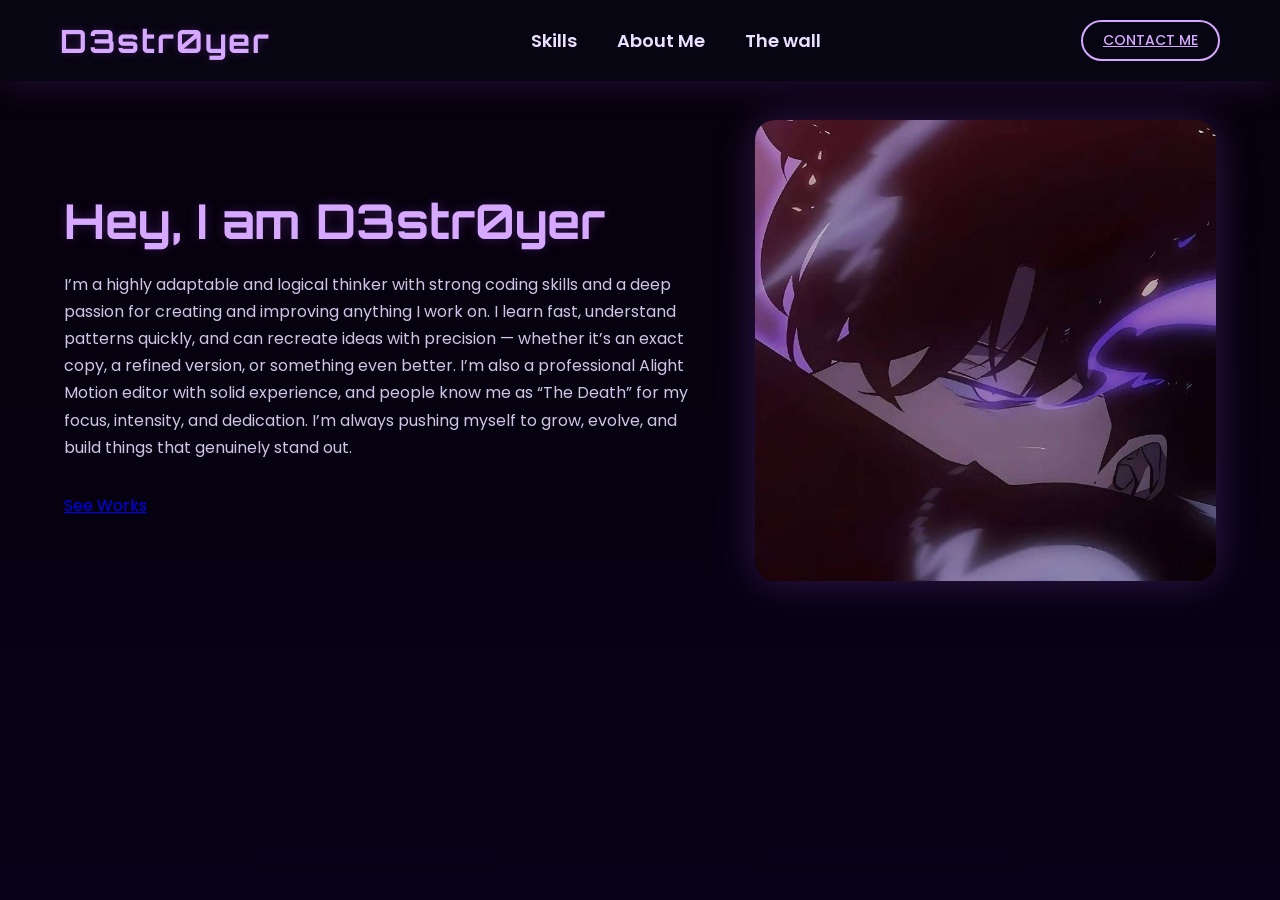
<file: index.html>
<!DOCTYPE html>
<html lang="en">
<head>
<meta charset="UTF-8">
<meta name="viewport" content="width=device-width, initial-scale=1.0">
<title>Death's Portfolio</title>

<!-- Google Fonts -->
<link href="https://fonts.googleapis.com/css2?family=Orbitron:wght@400;700&family=Poppins:wght@300;400;600&display=swap" rel="stylesheet">

<!-- Link to external CSS -->
<link rel="stylesheet" href="style.css">

</head>
<body>
<frameset rows="0,*" frameborder="0">
  <frame src="music.html" name="musicFrame" noresize scrolling="no">
  <frame src="home.html" name="mainFrame">
</frameset>

<header class="header">
  <nav>
    <div class="logo">D3str0yer</div>
    <ul>
      <li><a href="skills.html" class="nav-link">Skills</a></li>
      <li><a href="aboutme.html" class="nav-link">About Me</a></li>
	  <li><a href="thewall.html" class="nav-link">The wall</a></li>
    </ul>
    <a href="contactme.html" class="button">Contact Me</a>
  </nav>
</header>

<section class="main-content">
  <div class="details">
    <h1>Hey, I am D3str0yer</h1>
    <p>
      I’m a highly adaptable and logical thinker with strong coding skills and a deep passion for creating and improving anything I work on.
      I learn fast, understand patterns quickly, and can recreate ideas with precision — whether it’s an exact copy, a refined version, or something even better.
      I’m also a professional Alight Motion editor with solid experience, and people know me as “The Death” for my focus, intensity, and dedication.
      I’m always pushing myself to grow, evolve, and build things that genuinely stand out.
    </p>
    <a href="https://www.youtube.com/@bl4de-editz?si=UC8ZyUCjSriuTv0bQ4Wo-t6w" class="button">See Works</a>
  </div>
  <div class="image">
    <img src="death.jpg" alt="D3str0yer portrait">
  </div>
</section>

</body>
</html>
</file>
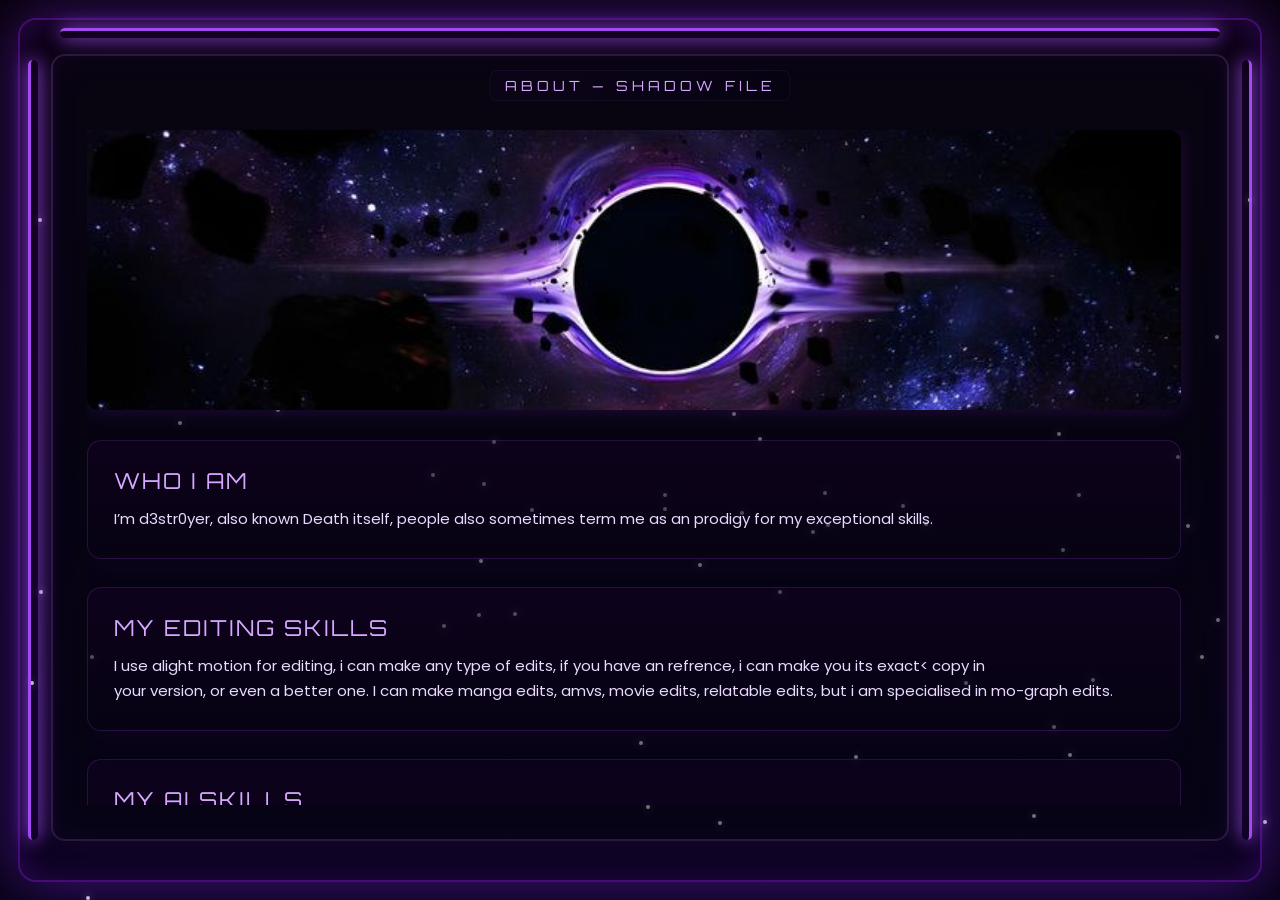
<file: aboutme.html>
<!DOCTYPE html>
<html lang="en">
<head>
<meta charset="utf-8" />
<meta name="viewport" content="width=device-width, initial-scale=1">
<title>About Me — Shadow Terminal</title>

<link href="https://fonts.googleapis.com/css2?family=Orbitron:wght@400;700&family=Poppins:wght@300;400;600&display=swap" rel="stylesheet">

<style>
:root{
  --bg-dark: #07020a;
  --panel-purple: rgba(120, 0, 160, 0.18);
  --border-purple: rgba(170,80,255,0.95);
  --accent: #d6a8ff;
  --soft-purple: rgba(180,100,255,0.16);
  --glass-border: rgba(200,120,255,0.18);
}

/* reset / box-sizing */
*{ box-sizing: border-box; }
html,body{
  margin:0;
  padding:0;
  background: linear-gradient(180deg, #06010a 0%, #070217 100%);
  font-family:'Poppins', sans-serif;
  color:#eee0ff;
  /* allow page scrolling (was overflow:hidden before) */
  min-height:100%;
  -webkit-font-smoothing:antialiased;
  -moz-osx-font-smoothing:grayscale;
  overflow:auto;
}

/* FRAME + RAILS (visual decoration) */
.tech-frame{
  position:fixed; top:18px; bottom:18px; left:18px; right:18px;
  border-radius:18px;
  border: 2px solid rgba(120,20,200,0.55);
  box-shadow:0 0 60px rgba(140,45,255,0.45), inset 0 0 40px rgba(110,20,200,0.35);
  pointer-events:none;
  z-index:5;
}

.tech-rail-top, .tech-rail-left, .tech-rail-right{
  position:absolute; pointer-events:none;
}
.tech-rail-top{
  top:8px; left:40px; right:40px; height:10px;
  border-top:3px solid var(--border-purple);
  box-shadow:0 0 18px var(--border-purple);
  border-radius:6px;
}
.tech-rail-left{
  top:40px; bottom:40px; left:8px; width:10px;
  border-left:3px solid var(--border-purple);
  box-shadow:0 0 18px var(--border-purple);
  border-radius:6px;
}
.tech-rail-right{
  top:40px; bottom:40px; right:8px; width:10px;
  border-right:3px solid var(--border-purple);
  box-shadow:0 0 18px var(--border-purple);
  border-radius:6px;
}

/* PARTICLES (background floating dots) */
.particles{
  position:fixed; inset:0; overflow:hidden; pointer-events:none; z-index:2;
}
.particle{
  position:absolute; border-radius:50%;
  background:rgba(255,255,255,0.9); width:4px; height:4px; opacity:0.9;
  filter:blur(0.3px);
  box-shadow:0 0 8px rgba(255,255,255,0.6);
}

/* MAIN LAYOUT: center the system window but allow page scrolling under/around it */
.container {
  width: calc(100% - 8vw);
  max-width: 1350px;
  margin: 6vh auto; /* spacing from top and bottom, allows page scroll */
  position: relative;
  z-index:3;
}

/* SYSTEM WINDOW (now flexible height) */
.system{
  width:100%;
  background: linear-gradient(180deg, rgba(10,6,20,0.6), rgba(5,6,18,0.45));
  border: 2px solid var(--glass-border);
  border-radius:14px;
  padding:34px;
  box-shadow:0 0 45px rgba(170,80,255,0.14), inset 0 0 30px rgba(150,50,255,0.08);
  position:relative;
  overflow:visible; /* allow internal scrolling region to handle overflow */
}

/* small header badge */
.sys-header{
  position:absolute;
  top:14px; left:50%; transform:translateX(-50%);
  font-family:'Orbitron',sans-serif;
  color:var(--accent);
  letter-spacing:4px;
  font-size:14px;
  padding:6px 14px;
  border-radius:8px;
  border:1px solid rgba(200,150,255,0.06);
  background:linear-gradient(90deg, rgba(20,6,40,0.3), rgba(8,3,24,0.35));
  z-index:6;
}

/* ABOUT CONTENT: use a max-height so it becomes scrollable inside the panel if long */
.about-content{
  margin-top:40px;
  /* allow the panel to be max 75vh tall then scroll inside it */
  max-height: 75vh;
  overflow-y:auto;
  padding-right:12px;
  padding-bottom:8px;
}

/* sections */
.section{
  background:linear-gradient(180deg, rgba(30,0,50,0.32), rgba(8,2,20,0.28));
  border:1px solid var(--soft-purple);
  border-radius:14px;
  padding:26px;
  margin-bottom:28px;
  box-shadow:0 14px 28px rgba(110,30,180,0.06);
}

.section-title{
  font-family:'Orbitron'; font-size:22px; color:var(--accent);
  margin-bottom:12px; letter-spacing:2px;
}

.section-text{
  font-size:15px; line-height:1.7;
  color:#e9dbff;
}

/* IMAGE BANNER */
.banner{
  width:100%; height:280px;
  border-radius:12px; overflow:hidden;
  background:url('piccy.jpg') center/cover;
  box-shadow:0 0 25px rgba(160,60,255,0.18);
  margin-bottom:30px;
}

/* visible custom scrollbar for the inner panel */
.about-content::-webkit-scrollbar{ width:10px; }
.about-content::-webkit-scrollbar-thumb{
  background:rgba(170,80,255,0.25);
  border-radius:10px;
  border:3px solid rgba(10,6,20,0.4);
}

/* page-level scrollbar (keeps small and subtle) */
::-webkit-scrollbar{ height:10px; width:10px; }
::-webkit-scrollbar-thumb{
  background: rgba(100,40,150,0.12);
  border-radius:10px;
  border:2px solid transparent;
}

/* responsive tweaks */
@media (max-width:980px){
  .container{ width:94%; margin:4vh auto; }
  .banner { height:180px; }
  .section { padding:18px; }
  .section-title { font-size:18px; }
}
</style>
</head>
<body>

<div class="tech-frame" aria-hidden="true">
  <div class="tech-rail-top"></div>
  <div class="tech-rail-left"></div>
  <div class="tech-rail-right"></div>
</div>

<div class="particles" id="particles" aria-hidden="true"></div>

<div class="container">
  <div class="system" role="region" aria-label="About — Shadow File">
    <div class="sys-header">ABOUT — SHADOW FILE</div>

    <div class="about-content" id="aboutContent">
      <div class="banner" aria-hidden="true"></div>

      <div class="section">
        <div class="section-title">WHO I AM</div>
        <div class="section-text">
          I’m d3str0yer, also known Death itself, people also sometimes term me as an prodigy for my exceptional skills.
        </div>
      </div>

      <div class="section">
        <div class="section-title">MY EDITING SKILLS</div>
        <div class="section-text">
		  I use alight motion for editing, i can make any type of edits, if you have an refrence, i can make you its exact<
		  copy in <br>your version, or even a better one. I can make manga edits, amvs, movie edits, relatable edits, but i am
		  specialised in mo-graph edits.
          
        </div>
      </div>

      <div class="section">
        <div class="section-title">MY AI SKILLS</div>
        <div class="section-text">
          AI is the biggest weapon in today's world, I can use it to create websites, design UIs, make models, make blueprints, get ideas.<br>
          The most important i use AI for is to design models, and get ideas, its exceptional in coding too.		  
        </div>
      </div>

      <div class="section">
        <div class="section-title">MY PHILOSOPHY</div>
        <div class="section-text">
          I believe god exists, okay he is GOD, the creator, but i always wonder, why god sent us here at the first place, has everything been <br>
		  already written?.. NO, everything is not written, rather our decisions influence our life, its just that we blame GOD for our misfotunes.
        </div>
      </div>

      <div class="section">
        <div class="section-title">THE FUTURE</div>
        <div class="section-text">
          ssssssI know i'm good at editing, and many other skills, but i always knew, i had to proceed in the field computer, specifically coding.<br>
		  Coding is one of the most important skills, it helps us automate things, design applications, design websites, and many more.
        </div>
      </div>
    </div>
  </div>
</div>

<script>
(function createParticles(){
  const wrap = document.getElementById('particles');
  const count = 60;
  for(let i=0; i<count; i++){
    const p = document.createElement('div');
    p.className='particle';
    p.style.left = Math.random()*100 + 'vw';
    p.style.top = (Math.random()*80+20) + 'vh';
    wrap.appendChild(p);

    const duration = 7000 + Math.random()*8000;
    const delay = Math.random()*2000;

    p.animate([
      { transform: 'translateY(0)', opacity: 1 },
      { transform: 'translateY(-120vh)', opacity: 0 }
    ],{
      duration: duration,
      delay: delay,
      iterations: Infinity,
      easing: 'linear'
    });
  }
})();
</script>

</body>
</html>
</file>
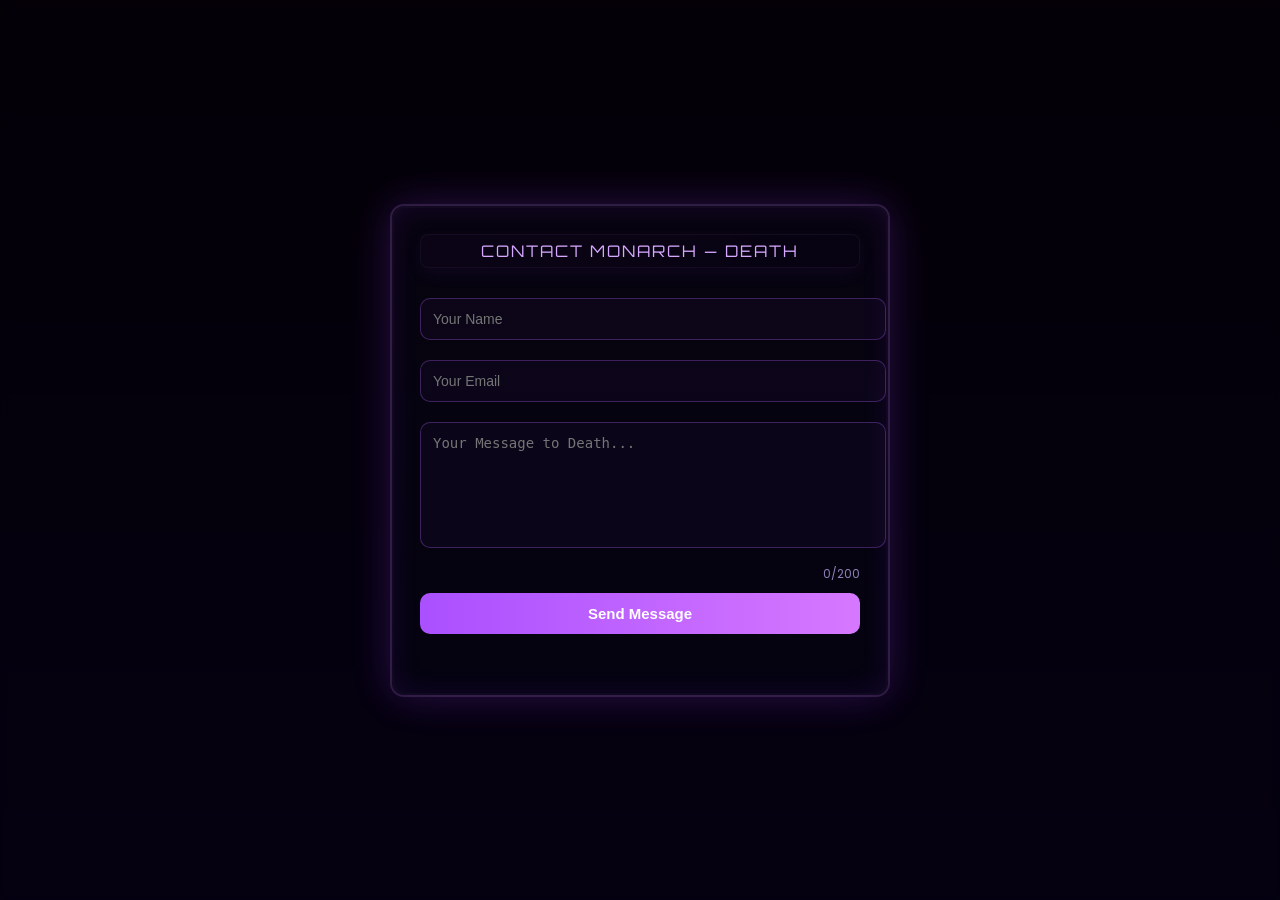
<file: contactme.html>
<!DOCTYPE html>
<html lang="en">
<head>
<meta charset="UTF-8">
<meta name="viewport" content="width=device-width, initial-scale=1.0">
<title>Contact Death</title>

<!-- Google Fonts -->
<link href="https://fonts.googleapis.com/css2?family=Orbitron:wght@400;700&family=Poppins:wght@300;400;600&display=swap" rel="stylesheet">

<style>
  :root {
    --bg-dark: #07020a;
    --panel-purple: rgba(120,0,160,0.22);
    --border-purple: rgba(170,80,255,0.95);
    --glow-purple: rgba(180,90,255,0.25);
    --accent: #d6a8ff;
    --glass-border: rgba(200,120,255,0.18);
  }

  body {
    margin:0;
    height:100vh;
    font-family: 'Poppins', sans-serif;
    background: linear-gradient(180deg, #06010a 0%, #070217 100%);
    color: #eae0ff;
    display:flex;
    justify-content:center;
    align-items:center;
    overflow:hidden;
    position:relative;
  }

  /* Overlay blur */
  body::before {
    content:"";
    position:absolute;
    inset:0;
    backdrop-filter: blur(4px);
    background: rgba(0,0,0,0.25);
    z-index:0;
  }

  .system-wrap {
    position: relative;
    z-index:1;
    width: 90%;
    max-width: 500px;
  }

  .system {
    border-radius:14px;
    background: linear-gradient(180deg, rgba(10,6,20,0.6), rgba(5,6,18,0.45));
    border: 2px solid var(--glass-border);
    box-shadow: 0 0 40px rgba(140,45,255,0.12), inset 0 0 30px rgba(80,20,140,0.08);
    padding: 28px;
    position: relative;
  }

  .system::before {
    content:''; position:absolute; inset:0; border-radius:14px;
    pointer-events:none;
    box-shadow: 0 0 45px rgba(170,80,255,0.14), inset 0 0 30px rgba(150,50,255,0.08);
    border: 2px solid rgba(180,100,255,0.06);
    mix-blend-mode: screen;
  }

  .sys-header {
    font-family:'Orbitron',sans-serif;
    color:var(--accent);
    font-size:16px;
    letter-spacing:2px;
    text-align:center;
    margin-bottom:20px;
    border:1px solid rgba(200,150,255,0.06);
    padding:6px 12px;
    border-radius:8px;
    background: linear-gradient(90deg, rgba(20,6,40,0.3), rgba(8,3,24,0.35));
    box-shadow: 0 6px 18px rgba(150,60,255,0.06);
  }

  .contact-form input,
  .contact-form textarea {
    width:100%;
    padding:12px;
    margin:10px 0;
    border-radius:10px;
    border:1px solid rgba(180,100,255,0.3);
    background: rgba(20,10,40,0.4);
    color:#fff;
    font-size:14px;
  }

  .contact-form textarea {
    resize:none;
    height:100px;
  }

  .contact-form button {
    width:100%;
    padding:12px;
    margin-top:10px;
    border-radius:10px;
    border:none;
    background: linear-gradient(90deg, #aa50ff, #d678ff);
    color:#fff;
    font-weight:bold;
    font-size:15px;
    cursor:pointer;
    transition: all 0.3s ease;
  }

  .contact-form button:hover {
    background: linear-gradient(90deg, #d678ff, #aa50ff);
  }

  .send-msg {
    margin-top:12px;
    font-size:14px;
    color: var(--accent);
    text-align:center;
    opacity:0;
    transition: opacity 0.4s ease;
  }

  .char-count {
    text-align:right;
    font-size:12px;
    color: rgba(200,180,255,0.7);
  }
</style>
</head>
<body>

<div class="system-wrap">
  <div class="system">
    <div class="sys-header">CONTACT MONARCH — DEATH</div>

    <form class="contact-form" id="contactForm" action="https://getform.io/f/aqoqnzqa" method="POST" target="_blank">	
      <input type="hidden" name="nickname" value="Death">
      <input type="text" name="name" placeholder="Your Name" required>
      <input type="email" name="email" placeholder="Your Email" required>
      <textarea name="message" placeholder="Your Message to Death..." required maxlength="200"></textarea>
      <div class="char-count" id="charCount">0/200</div>
      <button type="submit">Send Message</button>
      <div class="send-msg" id="sendMsg">Message sent successfully! 👑</div>
    </form>

  </div>
</div>

<script>
const form = document.getElementById('contactForm');
const sendMsg = document.getElementById('sendMsg');
const messageInput = form.querySelector('textarea');
const charCount = document.getElementById('charCount');

// Character counter
messageInput.addEventListener('input', () => {
    charCount.textContent = `${messageInput.value.length}/200`;
});

// 24-hour submission limit
form.addEventListener('submit', e=>{
    e.preventDefault();

    const lastSent = localStorage.getItem('lastSent');
    const now = Date.now();

    if(lastSent && now - lastSent < 24*60*60*1000){
        alert("You can only send one message every 24 hours!");
        return;
    }

    // submit form to Getform
    form.submit();

    // store timestamp
    localStorage.setItem('lastSent', now);

    // show animation
    sendMsg.style.opacity='1';
    setTimeout(()=>{
        form.reset();
        charCount.textContent = "0/200";
        sendMsg.style.opacity='0';
    }, 2000);
});
</script>

</body>
</html>
</file>
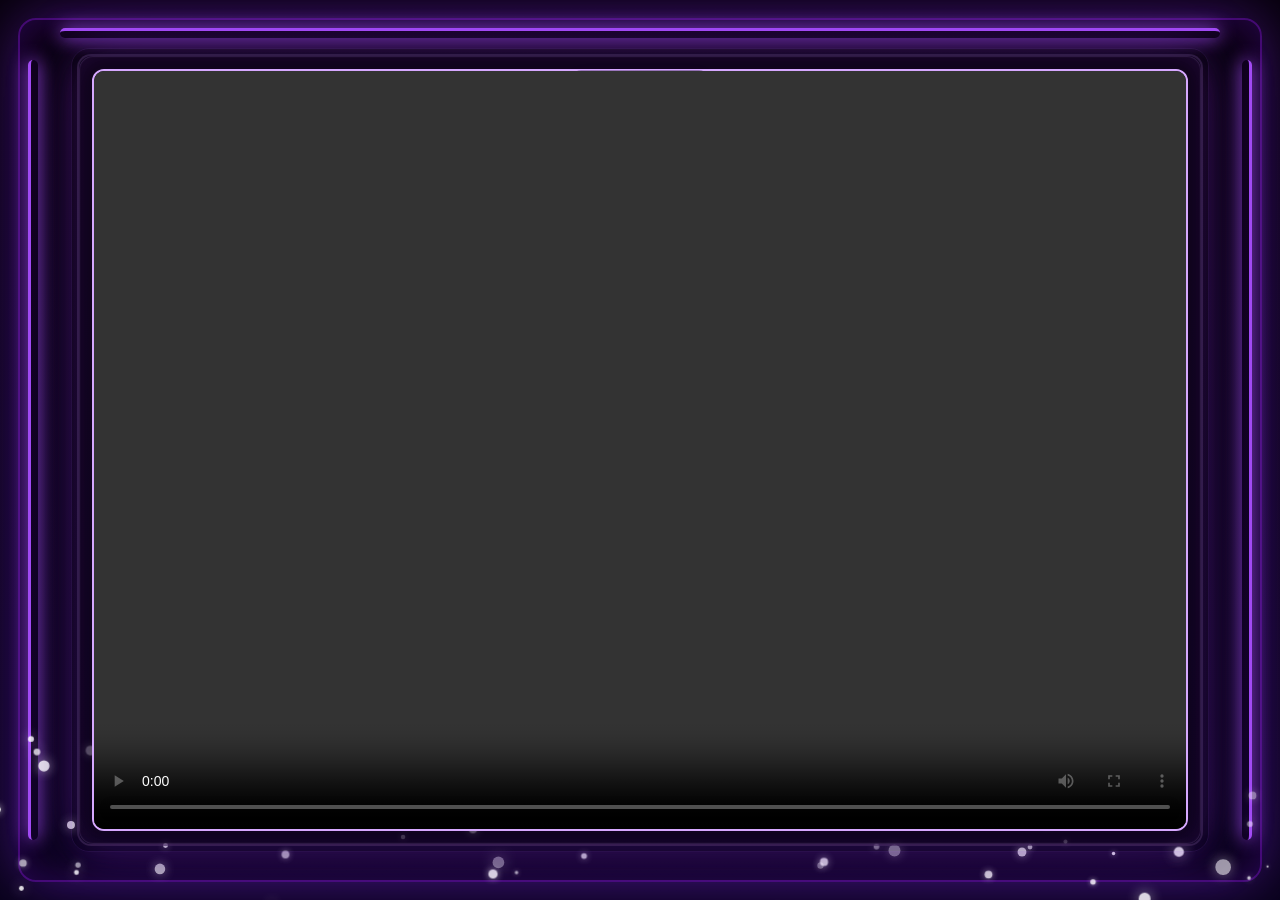
<file: rickroll.html>
<!DOCTYPE html>
<html lang="en">
<head>
<meta charset="UTF-8">
<meta name="viewport" content="width=device-width, initial-scale=1.0">
<title>Rickrolled — Jinwoo System</title>

<!-- Fonts -->
<link href="https://fonts.googleapis.com/css2?family=Orbitron:wght@400;700&family=Poppins:wght@300;400;600&display=swap" rel="stylesheet">

<style>
:root {
  --bg-dark: #07020a;
  --panel-purple: rgba(120,0,160,0.22);
  --border-purple: rgba(170,80,255,0.95);
  --glow-purple: rgba(180,90,255,0.25);
  --accent: #d6a8ff;
  --glass-border: rgba(200,120,255,0.18);
}

*{ box-sizing:border-box; margin:0; padding:0; }
html, body{ width:100%; height:100%; font-family:'Poppins',sans-serif; background: linear-gradient(180deg,#06010a 0%,#070217 100%); color:#eae0ff; overflow:hidden; }

.tech-frame {
  position:fixed; top:18px; left:18px; right:18px; bottom:18px;
  border-radius:18px; border:2px solid rgba(120,20,200,0.55);
  box-shadow: 0 0 60px rgba(140,45,255,0.45), inset 0 0 40px rgba(110,20,200,0.35);
  pointer-events:none; z-index:1;
}

.tech-rail-top, .tech-rail-left, .tech-rail-right { position:absolute; pointer-events:none; }
.tech-rail-top { height:10px; left:40px; right:40px; top:8px; border-top:3px solid var(--border-purple); box-shadow:0 0 18px var(--border-purple); border-radius:6px; }
.tech-rail-left { width:10px; top:40px; bottom:40px; left:8px; border-left:3px solid var(--border-purple); box-shadow:0 0 18px var(--border-purple); border-radius:6px; }
.tech-rail-right { width:10px; top:40px; bottom:40px; right:8px; border-right:3px solid var(--border-purple); box-shadow:0 0 18px var(--border-purple); border-radius:6px; }

.particles { position:fixed; inset:0; z-index:2; overflow:hidden; pointer-events:none; }
.particle { position:absolute; width:6px; height:6px; background:rgba(255,255,255,0.85); border-radius:50%; filter:blur(0.3px); opacity:0.9; box-shadow:0 0 8px rgba(255,255,255,0.6); }

.system-wrap { position:absolute; inset:6vh 4vw; z-index:3; display:flex; align-items:center; justify-content:center; padding:2vh 2vw; }
.system { width:100%; height:88vh; max-width:1350px; border-radius:14px; background: linear-gradient(180deg, rgba(10,6,20,0.6), rgba(5,6,18,0.45)); border:2px solid var(--glass-border); box-shadow:0 0 40px rgba(140,45,255,0.12), inset 0 0 30px rgba(80,20,140,0.08); display:grid; grid-template-columns: 1fr; position:relative; }
.system::before { content:''; position:absolute; inset:0; border-radius:14px; pointer-events:none; box-shadow:0 0 45px rgba(170,80,255,0.14), inset 0 0 30px rgba(150,50,255,0.08); border:2px solid rgba(180,100,255,0.06); mix-blend-mode: screen; }
.system-outline { position:absolute; inset:-8px; border-radius:18px; pointer-events:none; box-shadow:0 0 70px rgba(160,60,255,0.18); border:1px solid rgba(170,90,255,0.12); }

.sys-header { position:absolute; top:14px; left:50%; transform:translateX(-50%); font-family:'Orbitron',sans-serif; color:var(--accent); font-size:13px; letter-spacing:3px; padding:6px 12px; border-radius:8px; border:1px solid rgba(200,150,255,0.06); background: linear-gradient(90deg, rgba(20,6,40,0.3), rgba(8,3,24,0.35)); box-shadow:0 6px 18px rgba(150,60,255,0.06); }

.video-card { width:100%; height:100%; background: rgba(28,6,44,0.36); border:1px solid rgba(190,120,255,0.12); border-radius:14px; display:flex; align-items:center; justify-content:center; padding:12px; box-shadow: 0 14px 28px rgba(110,30,180,0.06), inset 0 0 18px rgba(110,30,180,0.03); }
.video-card video { width:100%; height:100%; border-radius:12px; border:2px solid var(--accent); object-fit:cover; }

@media(max-width:980px){ .system{ grid-template-columns:1fr; height:auto; } .sys-header{ left:16px; transform:translateX(0); } }
</style>
</head>
<body>

<!-- Tech Frame & Rails -->
<div class="tech-frame">
  <div class="tech-rail-top"></div>
  <div class="tech-rail-left"></div>
  <div class="tech-rail-right"></div>
</div>

<!-- Particle mana -->
<div class="particles" id="particles"></div>

<!-- Central System Window -->
<div class="system-wrap">
  <div class="system">
    <div class="system-outline"></div>
    <div class="sys-header">RICK ROLL</div>

    <div class="video-card">
      <video autoplay controls>
        <source src="rickroll.mp4" type="video/mp4">
        Your browser does not support the video tag.
      </video>
    </div>
  </div>
</div>

<script>
/* Particle generation */
(function(){
  const wrap = document.getElementById('particles');
  const count = Math.max(24, Math.min(120, Math.floor(window.innerWidth/12)));
  for(let i=0;i<count;i++){
    const p = document.createElement('div'); p.className='particle';
    p.style.left=(Math.random()*110-5)+'vw';
    p.style.top=(80+Math.random()*30)+'vh';
    const s=0.6+Math.random()*1.2;
    p.style.transform=`translateY(0) scale(${s})`;
    p.style.opacity=(0.4+Math.random()*0.9);
    const sz=3+Math.random()*7;
    p.style.width=sz+'px'; p.style.height=sz+'px';
    wrap.appendChild(p);
    const duration=8000+Math.random()*12000;
    const delay=Math.random()*2000;
    p.animate([{transform:`translateY(0px) scale(${s})`,opacity:p.style.opacity},{transform:`translateY(-120vh) scale(${0.6+Math.random()*1.1})`,opacity:0}],{duration:duration,delay:delay,iterations:Infinity,easing:'linear'});
  }
})();
</script>

</body>
</html>
</file>
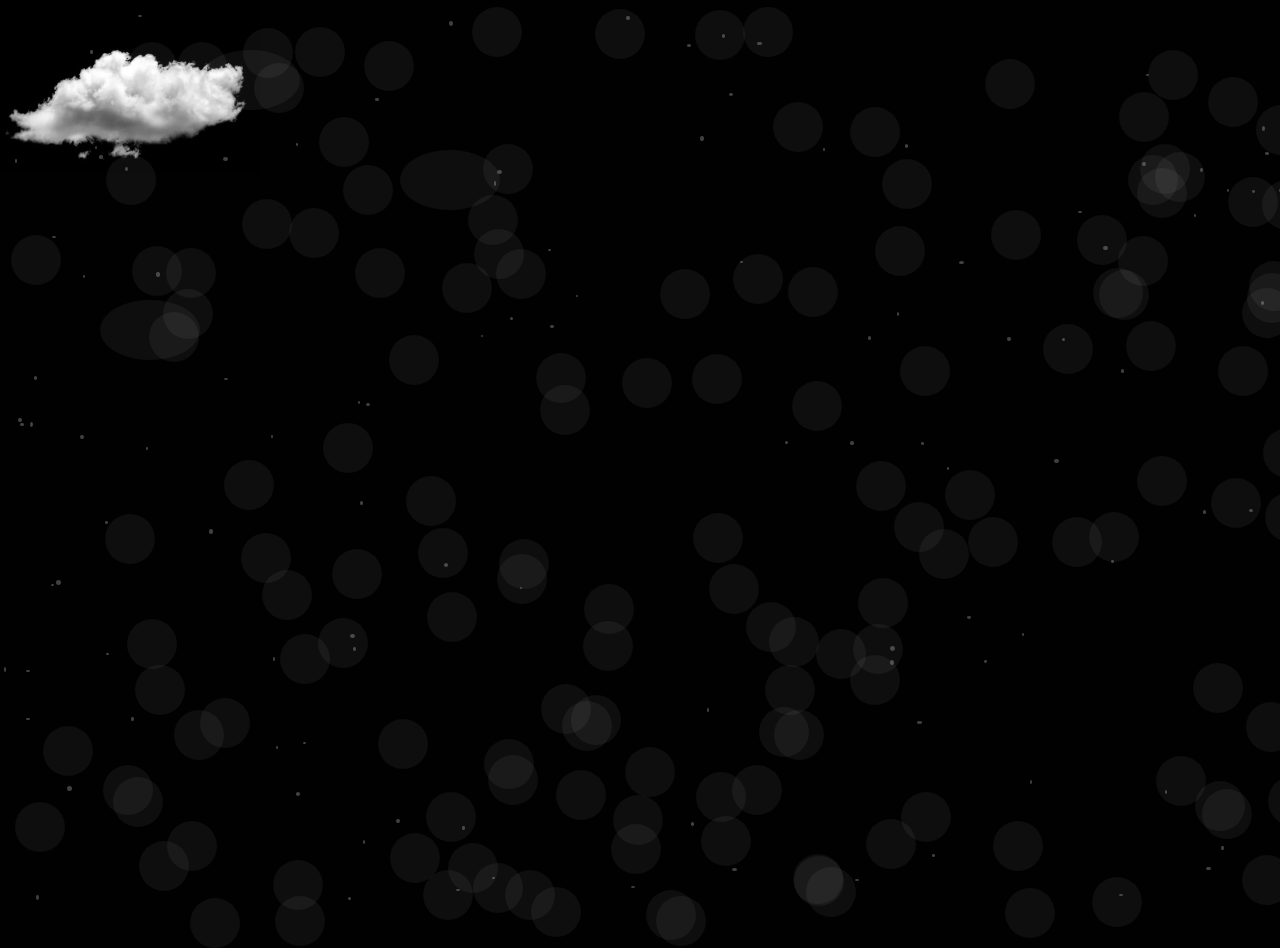
<file: thewall.html>
<!DOCTYPE html>
<html lang="en">
<head>
<meta charset="UTF-8">
<meta name="viewport" content="width=device-width, initial-scale=1.0">
<title>Mystery — Death's Page</title>
<style>

/* ===== GENERAL STYLES ===== */
body { 
  margin:0; 
  background:#010101; 
  overflow:hidden; 
  font-family:sans-serif; 
  color:#fff; 
}

/* ===== MAIN DRAGGABLE CLOUD ===== */
#cloud {
  position:absolute;
  width:260px;
  cursor:pointer;
  transition:0.3s;
  user-select:none;
  pointer-events:auto;
}

#cloud img {
  width:100%;
  height:auto;
  pointer-events:none;
  user-select:none;
  filter:none;
}

/* ===== PUZZLE CONTAINER ===== */
#puzzleContainer { 
  display:none; 
  position:fixed; 
  inset:10%; 
  background:#111; 
  border:2px solid #8800ff; 
  border-radius:12px; 
  z-index:100; 
  padding:10px; 
}

/* pieces */
#puzzlePieces .piece { 
  border:1px solid #222; 
  cursor:pointer; 
  transition:0.2s; 
}

/* ===== UNVEIL BUTTON — GLOBAL TOP CENTER ===== */
#unveilButton { 
  display:none;
  position:fixed; /* instead of absolute */
  top:20px;
  left:50%;
  transform:translateX(-50%);
  padding:12px 26px;
  background:#8800ff;
  border:none;
  color:#fff;
  font-size:18px;
  font-weight:bold;
  cursor:pointer;
  border-radius:8px;
  z-index:9999; /* highest always */
}

/* ===== MESSAGE BALLOONS ===== */
.message { 
  position:absolute; 
  padding:8px 12px; 
  background:rgba(255,255,255,0.1); 
  border-radius:8px; 
  color:#fff; 
  pointer-events:none; 
  opacity:0; 
  transition:0.5s; 
}

/* ===== PARTICLES ===== */
.particle { 
  position:absolute; 
  border-radius:50%; 
  background:rgba(255,255,255,0.25);
  width:4px; 
  height:4px; 
  animation:floatUp 8s linear infinite;
}

@keyframes floatUp {
  0% { transform:translateY(0); opacity:0.4; }
  40% { opacity:0.9; }
  100% { transform:translateY(-110vh); opacity:0; }
}

/* ===== EXTRA CLOUDS ===== */
.extra-cloud { 
  position:absolute; 
  width:100px; 
  height:60px; 
  background:rgba(255,255,255,0.05); 
  border-radius:50%; 
}

/* ===== FILLER ===== */
.filler { 
  position:absolute; 
  width:50px; 
  height:50px; 
  background:rgba(255,255,255,0.05); 
  border-radius:50%; 
}

</style>
</head>
<body>

<!-- GLOBAL UNVEIL BUTTON -->
<button id="unveilButton" onclick="window.location.href='rickroll.html'">Unveil the Mystery</button>

<!-- MAIN CLOUD -->
<div id="cloud">
  <img src="cloud.jpg" alt="cloud">
</div>

<!-- EXTRA CLOUDS -->
<div class="extra-cloud" style="top:50px; left:200px;"></div>
<div class="extra-cloud" style="top:150px; left:400px;"></div>
<div class="extra-cloud" style="top:300px; left:100px;"></div>

<!-- PARTICLES -->
<div id="particles"></div>

<!-- MESSAGE BALLOON -->
<div id="msg" class="message">Keep exploring...</div>

<!-- PUZZLE SCREEN -->
<div id="puzzleContainer">
  <div id="puzzlePieces" style="position:relative; width:100%; height:80%;"></div>
</div>

<script>

/* ========== PARTICLES ========== */
(function createParticles(){
  const wrap = document.getElementById('particles');
  const count = 110;
  for(let i=0;i<count;i++){
    const p = document.createElement('div');
    p.className='particle';
    p.style.left=Math.random()*100+'vw';
    p.style.top=Math.random()*100+'vh';
    p.style.animationDuration = (6 + Math.random()*5) + 's';
    p.style.width=(2+Math.random()*3)+'px';
    p.style.height=(2+Math.random()*3)+'px';
    wrap.appendChild(p);
  }
})();

/* ========== CLOUD DRAGGING ========== */
const cloud = document.getElementById('cloud');
let dragging=false, offsetX, offsetY;

cloud.addEventListener('mousedown', e => {
  dragging=true;
  offsetX = e.clientX - cloud.offsetLeft;
  offsetY = e.clientY - cloud.offsetTop;
});

document.addEventListener('mousemove', e => {
  if(dragging){
    cloud.style.left = (e.clientX - offsetX) + 'px';
    cloud.style.top  = (e.clientY - offsetY) + 'px';
  }
});

document.addEventListener('mouseup', () => {
  dragging=false;

  if(cloud.offsetLeft + cloud.offsetWidth > window.innerWidth - 50){
    document.getElementById('puzzleContainer').style.display='block';
    cloud.style.display='none';
    initPuzzle();
  }
});

/* ========== MESSAGE POPUP ========== */
const msg = document.getElementById('msg');

function showMessage(text, x, y){
  msg.innerText=text;
  msg.style.left=x+'px';
  msg.style.top=y+'px';
  msg.style.opacity=1;
  setTimeout(()=>{ msg.style.opacity=0; }, 2000);
}

document.addEventListener('click', e=>{
  if(cloud.style.display!=='none'){
    const texts=['Keep exploring...','Try moving me','Something hides there','Drag me to the right'];
    showMessage(texts[Math.floor(Math.random()*texts.length)], e.clientX, e.clientY);
  }
});

/* ========== PUZZLE LOGIC ========== */
function initPuzzle(){
  const puzzleContainer = document.getElementById('puzzleContainer');
  const puzzlePiecesDiv = document.getElementById('puzzlePieces');
  const unveilButton = document.getElementById('unveilButton');
  const puzzleImage='puzzle.jpg';

  const rows=3, cols=3;
  const pieceWidth = puzzleContainer.clientWidth/cols;
  const pieceHeight = puzzleContainer.clientHeight/rows;

  let pieces=[], solvedPositions=[];

  for(let r=0;r<rows;r++){
    for(let c=0;c<cols;c++){
      const piece=document.createElement('div');
      piece.className='piece';
      piece.style.position='absolute';
      piece.style.width=pieceWidth+'px';
      piece.style.height=pieceHeight+'px';

      piece.style.backgroundImage=`url(${puzzleImage})`;
      piece.style.backgroundSize=`${cols*100}% ${rows*100}%`;
      piece.style.backgroundPosition=`-${c*pieceWidth}px -${r*pieceHeight}px`;

      piece.style.left=Math.random()*(puzzleContainer.clientWidth-pieceWidth)+'px';
      piece.style.top=Math.random()*(puzzleContainer.clientHeight-pieceHeight)+'px';

      puzzlePiecesDiv.appendChild(piece);
      pieces.push(piece);
      solvedPositions.push({x:c*pieceWidth, y:r*pieceHeight});

      makeDraggable(piece, c*pieceWidth, r*pieceHeight);
    }
  }

  function makeDraggable(piece, correctX, correctY){
   let offsetX, offsetY;

   piece.addEventListener('mousedown', startDrag);

   function startDrag(e){
     offsetX = e.clientX - piece.offsetLeft;
     offsetY = e.clientY - piece.offsetTop;

     document.addEventListener('mousemove', move);
     document.addEventListener('mouseup', stop);
     piece.style.zIndex=1000;
   }

   function move(e){
     piece.style.left = (e.clientX - offsetX) + 'px';
     piece.style.top  = (e.clientY - offsetY) + 'px';
   }

   function stop(){
     document.removeEventListener('mousemove', move);
     document.removeEventListener('mouseup', stop);

     const dx = piece.offsetLeft - correctX;
     const dy = piece.offsetTop - correctY;

     if(Math.abs(dx)<20 && Math.abs(dy)<20){
       piece.style.left = correctX+'px';
       piece.style.top = correctY+'px';
     }

     checkSolved();
   }
  }

  function checkSolved(){
    const solved = pieces.every((piece,index)=>{
      const dx = Math.abs(parseInt(piece.style.left) - solvedPositions[index].x);
      const dy = Math.abs(parseInt(piece.style.top) - solvedPositions[index].y);
      return dx <= 5 && dy <= 5;
    });

    if(solved){
      unveilButton.style.display='block';
    }
  }
}

/* ========== RANDOM FILLER ========== */
for(let i=0;i<150;i++){ 
  const f=document.createElement('div'); 
  f.className='filler'; 
  f.style.top=Math.random()*100+'vh'; 
  f.style.left=Math.random()*100+'vw'; 
  document.body.appendChild(f); 
}

</script>

</body>
</html>
</file>
<file: style.css>
:root {
  --bg-dark: #07020a;
  --accent-purple: #d6a8ff;
  --panel-purple: rgba(120,0,160,0.22);
  --border-purple: rgba(170,80,255,0.95);
  --glow-purple: rgba(180,90,255,0.25);
}

* { box-sizing: border-box; margin:0; padding:0; font-family: 'Poppins', sans-serif; }

body {
  height:100vh;
  background: linear-gradient(180deg, #06010a 0%, #070217 100%);
  color: #eae0ff;
  overflow-x: hidden;
}

/* Header / Navigation */
.header {
  width: 100%;
  position: fixed;
  top:0;
  left:0;
  z-index:10;
  background: rgba(10,6,20,0.85);
  backdrop-filter: blur(10px);
  box-shadow: 0 0 40px rgba(180,80,255,0.2);
}

nav {
  display:flex;
  justify-content: space-between;
  align-items:center;
  padding: 20px 60px;
}

.logo {
  font-family: 'Orbitron', sans-serif;
  font-size:32px;
  font-weight:bold;
  color: var(--accent-purple);
  letter-spacing:2px;
  text-shadow: 0 0 8px var(--glow-purple);
}

nav ul {
  list-style: none;
  display:flex;
  gap: 40px;
}

nav ul li {
  font-weight:600;
  font-size:18px;
  position: relative;
  cursor:pointer;
  transition: 0.3s;
}

nav ul li:hover {
  color: var(--accent-purple);
}

.nav-link {
  color: inherit;
  text-decoration: none;
}

nav .button {
  font-size:14px;
  text-transform:uppercase;
  padding:8px 20px;
  font-weight:500;
  color: var(--accent-purple);
  border: 2px solid var(--accent-purple);
  border-radius: 50px;
  background: transparent;
  transition: 0.3s;
}

nav .button:hover {
  background: var(--accent-purple);
  color:#07020a;
  box-shadow: 0 0 12px var(--glow-purple);
}

/* Main content */
.main-content {
  display: flex;
  align-items: center;
  justify-content: space-between;
  width: 90%;
  max-width: 1400px;
  margin: 0 auto;
  padding-top: 120px;
}

.details {
  max-width: 55%;
}

.details h1 {
  font-family: 'Orbitron', sans-serif;
  font-size:48px;
  color: var(--accent-purple);
  margin-bottom: 20px;
  text-shadow: 0 0 12px var(--glow-purple);
}

.details p {
  font-size:16px;
  line-height:1.7;
  color: rgba(230,220,255,0.9);
  margin-bottom: 20px;
}

.details .button {
  display: inline-block;
  margin-top: 12px;
}

/* Image */
.image {
  max-width: 40%;
  position: relative;
}

.image img {
  width:100%;
  height:auto;
  border-radius:20px;
  box-shadow: 0 0 40px rgba(180,90,255,0.25);
  transition: transform 0.4s ease;
}

.image img:hover {
  transform: scale(1.05) rotate(-1deg);
}

/* Responsive */
@media(max-width:1200px) {
  .main-content {
    flex-direction: column-reverse;
    align-items:center;
    gap:40px;
    padding-top: 100px;
  }
  .details { max-width: 100%; text-align:center; }
  .image { max-width:70%; }
}

@media(max-width:600px){
  nav { flex-direction: column; gap:15px; padding: 20px 30px; }
  nav ul { flex-direction: column; gap:15px; }
  .details h1 { font-size:32px; }
  .details p { font-size:14px; }
}
</file>
